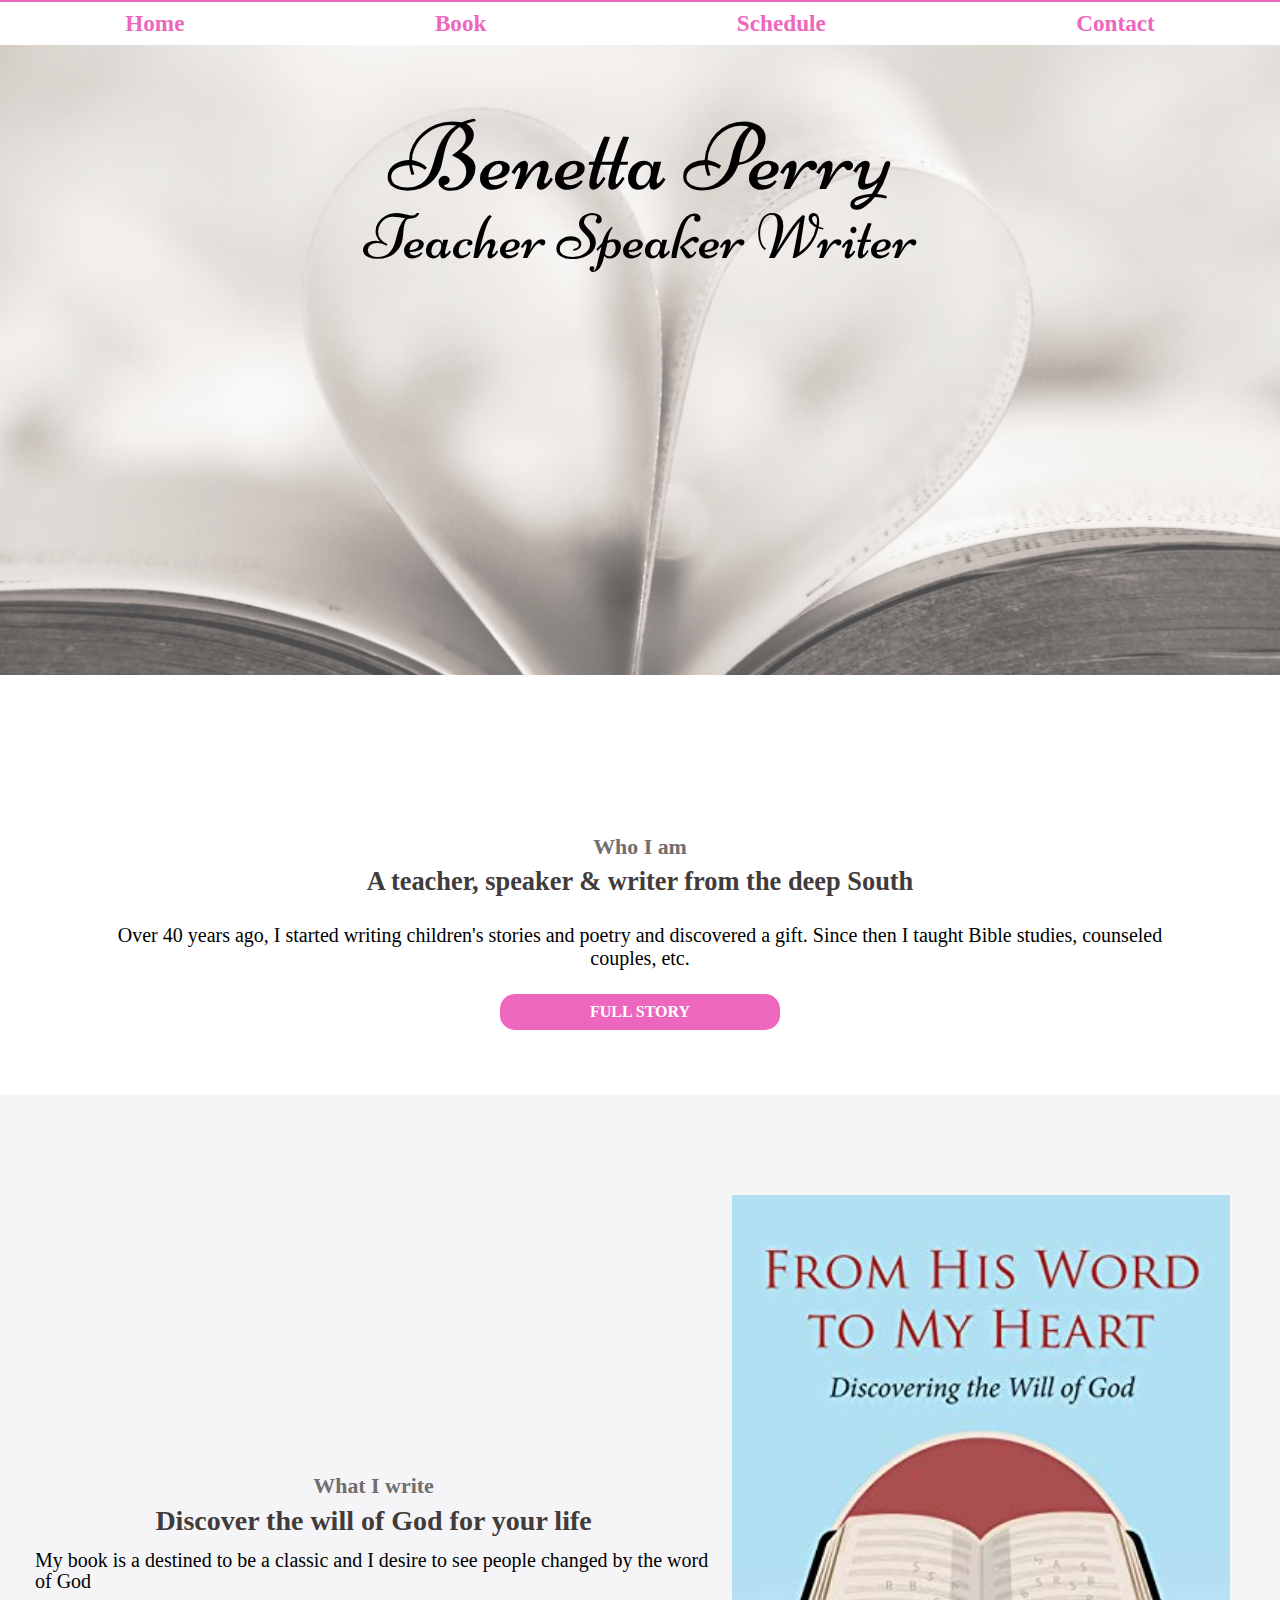
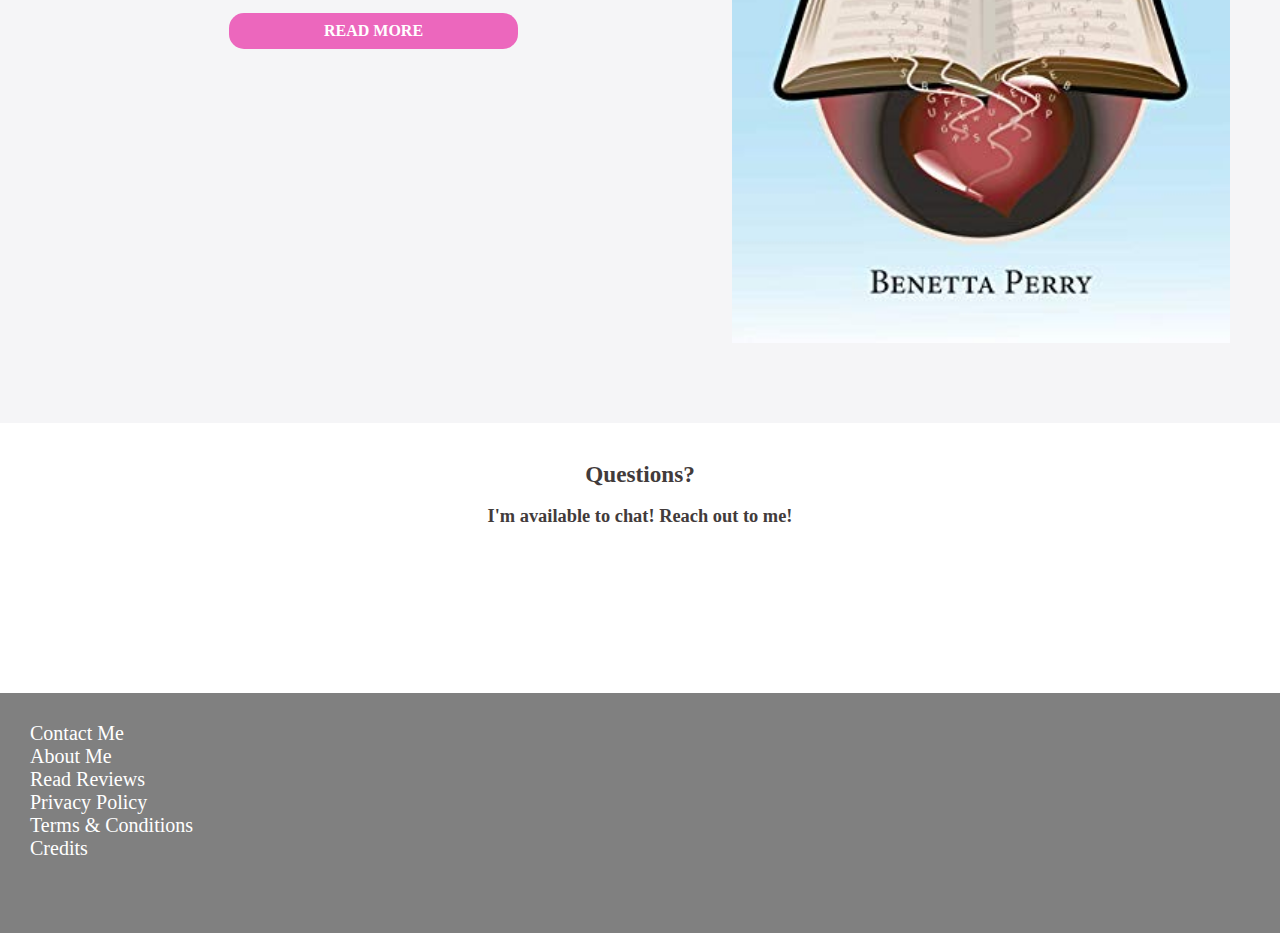
<file: index.html>
<!DOCTYPE html>
<html lang="en">
  <head>
    <meta charset ="utf-8">
    <meta name="viewport" content="width=device-width, initial-scale=1.0">
	<meta name="description" content="Benetta Perry: home page">
	<link href="https://fonts.googleapis.com/css?family=Montserrat|Niconne&display=swap" rel="stylesheet">
	
    <link rel="stylesheet" type="text/css" href="reset.css">
    <link rel="stylesheet" type="text/css" href="mainstyles.css">
	<link rel="stylesheet" type="text/css" href="indexStyles.css">
    <title>
      Benetta Perry || Home
    </title>
  </head>
  <body>
    <header class="cover-page">
      <nav class="nav-bar">
		<ul class="nonMobileSite-links">
		<li><a href="index.html"> Home </a></li>
		<li><a href="book.html"> Book </a></li>
		<li><a href="#"> Schedule </a></li>
		<li><a href="#"> Contact </a></li>
		</ul>
	</nav>
	<div class="mobile-container">
		<!-- Top Navigation Menu -->
		<div class="topnav">
		  <div id="myLinks">
			<a href="index.html">Home</a>
			<a href="book.html">Book</a>
			<a href="#">Schedule</a>
			<a href="#">Contact</a>
		  </div>
		  <span class="icon" onclick="myFunction()">
			<span></span>
			<span></span>
			<span></span>
		  </span>
		</div>
		<!-- End smartphone / tablet look -->
		</div>
	<div class="title-box">
		<!-- photo credit: Photo by Hush Naidoo on Unsplash-->
			<h1 class="title"> Benetta Perry </h1>
			<h2> Teacher Speaker Writer </h2>
	</div>
    </header>
    <main>
	<section class="about-section">
		<span class="small-intro-text"> Who I am</span>
		<header class="about-section-header">
			A teacher, speaker & writer from the deep South
		</header>
		<p class="about-section-text">
		Over 40 years ago, I started writing children's stories and poetry and discovered a gift.
		Since then I taught Bible studies, counseled couples, etc. 
		</p>
		<footer class="button-container">
			<a class="button learn-more-button" href="#">FULL STORY</a>
			</footer>
	</section>
	<section class="see-menu-section">
		<article class="see-menu-article">
			<span class="small-intro-text"> What I write</span>
			<header class="see-menu-header">
				Discover the will of God for your life
			</header>
			<p class="see-menu-text">
			My book is a destined to be a classic and I desire to see people changed by the word of God
			</p>
			<footer class="button-container">
				<a class="button see-menu-button" href="book.html">READ MORE</a>
			</footer>
	</article>
	<figure class="lower-image-container">
		<img class="lower-image" src="BPbookImage.jpg" alt="Book image">
	</figure>
		</section>
			<section class="section-cover">
				<article class="lower-article">
				<span class="article-header">Questions?</span>
				<span class="article-text">I'm available to chat! Reach out to me!</span>
			</article>
				<footer class="button-container">
					<a class="button lower-article-button" href="orderForm.html">CONTACT ME</a>
				</footer>
			</section>
    </main>
    <footer class="footer">
		<ul class="footer-links">
	 <li><a href="#"> Contact Me </a></li>
	 <li><a href="#">About Me</a></li>
	 <li><a href="#"> Read Reviews </a></li>
	 <li><a href="privacyPolicy.html">Privacy Policy </a></li>
	 <li><a href="#">Terms & Conditions </a></li>
	 <li> <a href="#">Credits</a></li>
	</ul>
	</footer>
	<script>
		function myFunction() {
		  const x = document.getElementById("myLinks");
		  const hero = document.querySelector(".title-box");
		  if (x.style.display === "flex") {
			x.style.display = "none";
			hero.classList.remove("cover-all");
		  } else {
			x.style.display = "flex";
			hero.classList.add("cover-all");
		  }
		}
		</script>
  </body>
</html>
</file>
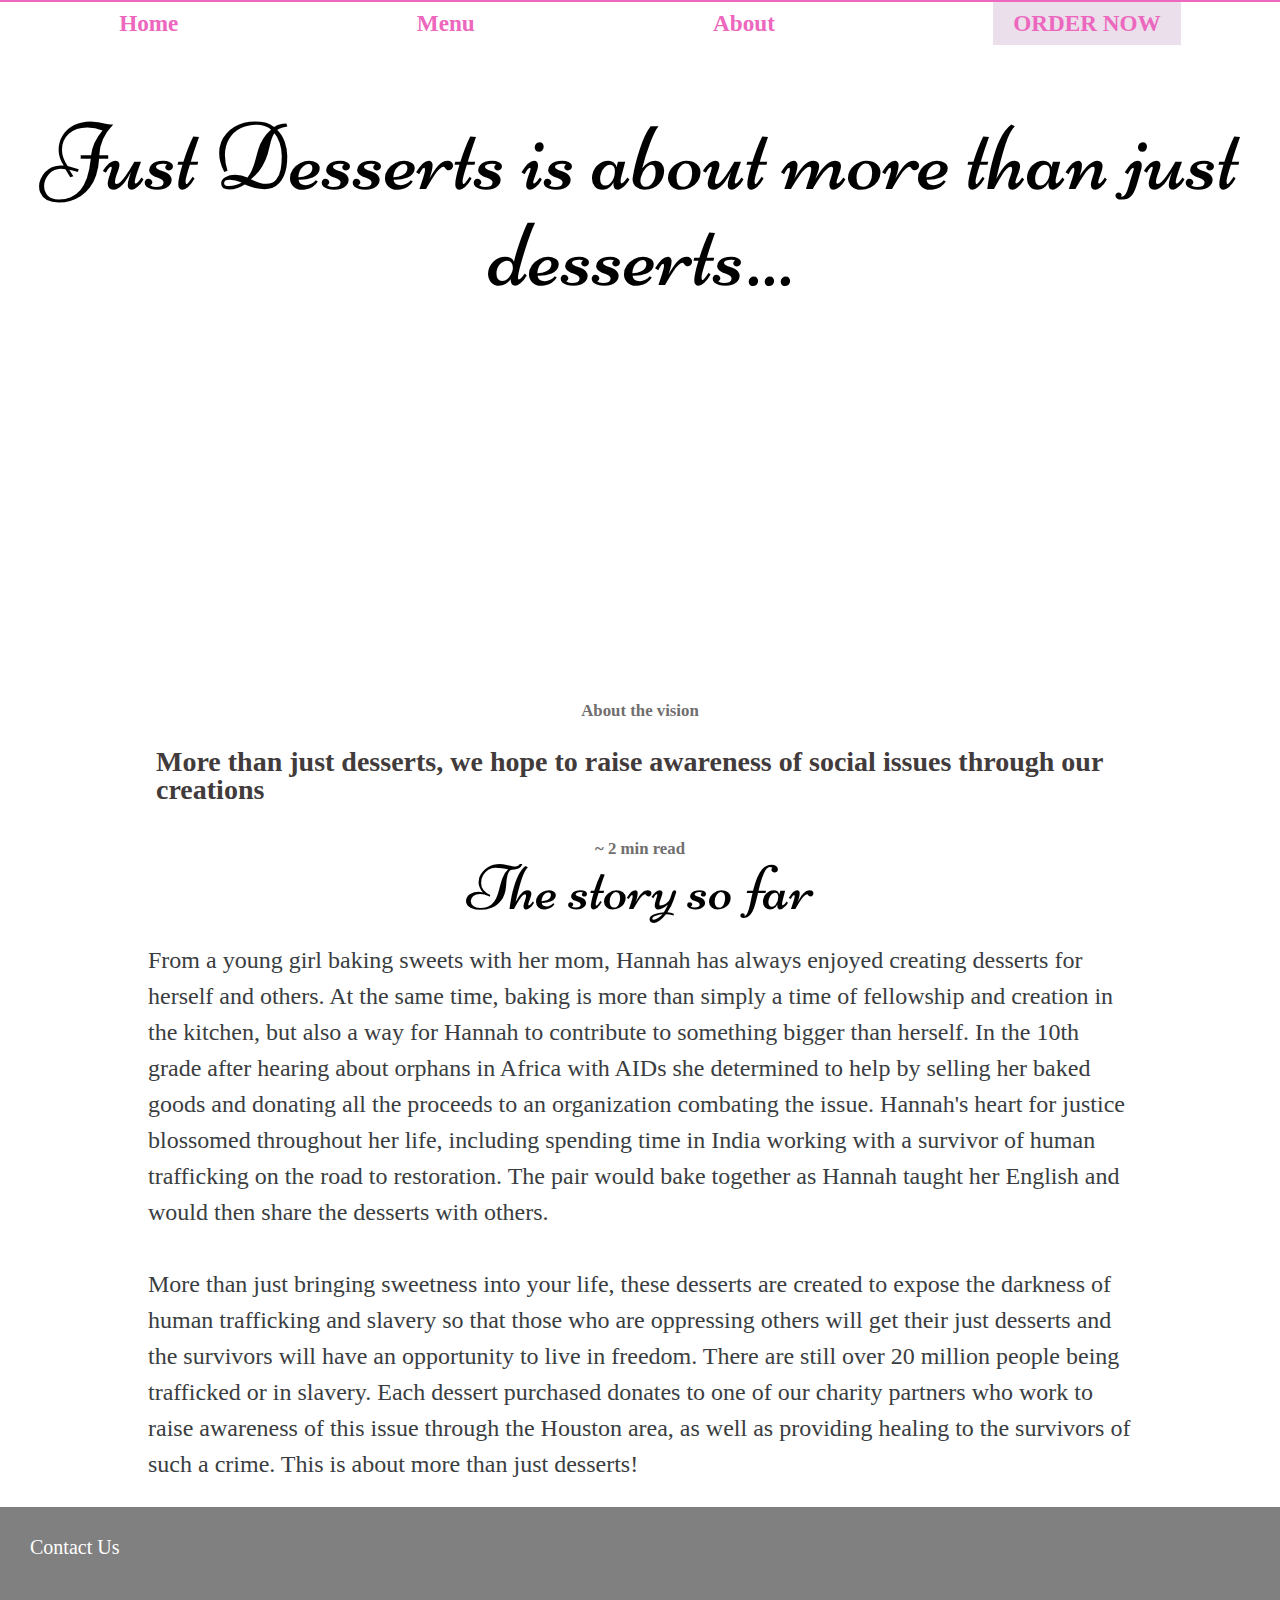
<file: aboutMe.html>
<!DOCTYPE html>
<html lang="en">
  <head>
    <meta charset ="utf-8">
    <meta name="viewport" content="width=device-width, initial-scale=1.0">
	<meta name="description" content="Made to order Desserts and sweets: story behind sweets">

  <link href="https://fonts.googleapis.com/css?family=Montserrat|Niconne&display=swap" rel="stylesheet">
    <link rel="stylesheet" type="text/css" href="reset.css">
    <link rel="stylesheet" type="text/css" href="mainstyles.css">
	<link rel="stylesheet" type="text/css" href="aboutMestyles.css">
    <title>
      Just Desserts || More Than Just Desserts
    </title>
  </head>
  <body>
    <header class="cover-page">
      <nav class="nav-bar">
      <ul class="nonMobileSite-links">
        <li><a href="index.html"> Home </a></li>
        <li><a href="menu.html"> Menu </a></li>
        <li><a href="aboutMe.html"> About </a></li>
        <li class="order-now-link"><a href="orderForm.html"> ORDER NOW </a></li>
      </ul>
      </nav>
      <div class="mobile-container">
        <!-- Top Navigation Menu -->
        <div class="topnav">
          <div id="myLinks">
          <a href="orderForm.html">Order Now</a>
          <a href="index.html">Home</a>
          <a href="menu.html">Menu</a>
          <a href="aboutMe.html">About</a>
          <a href="questions.html">Contact</a>
          </div>
          <span class="icon" onclick="myFunction()">
          <span></span>
          <span></span>
          <span></span>
          </span>
        </div>
        <!-- End smartphone / tablet look -->
        </div>
      <div class="title-box">
      <h1 class="title"> Just Desserts is about more than just desserts... </h1>
      </div>
      </header>

    <main class="container">
	<article class="article">
    <span class="small-intro-text">About the vision </span>
		<span class="see-menu-header"> More than just desserts, we hope to raise awareness of social issues through our creations </span>
		<span class="small-intro-text">~ 2 min read</span>
<h2 style="text-align: center" class="title"> The story so far </h2><br>
<section class="about-text">
<p>From a young girl baking sweets with her mom, Hannah has always enjoyed creating desserts for herself and others. 
  At the same time, baking is more than simply a time of fellowship and creation in the kitchen, 
  but also a way for Hannah to contribute to something bigger than herself. 
  In the 10th grade after hearing about orphans in Africa with AIDs she determined to help by 
  selling her baked goods and donating all the proceeds to an organization combating the issue. 
  Hannah's heart for justice blossomed throughout her life, including spending time in India working 
  with a survivor of human trafficking on the road to restoration. The pair would bake together 
  as Hannah taught her English and would then share the desserts with others. </p>
<br>
  <p>More than just bringing sweetness into your life, these desserts are created to expose the darkness of human
    trafficking and slavery so that those who are oppressing others will get their just desserts and the survivors will
    have an opportunity to live in freedom. There are still over 20 million people being trafficked or in slavery. 
    Each dessert purchased donates to one of our charity partners who work to raise awareness of this issue 
    through the Houston area, as well as providing healing to the survivors of such a crime. 
    This is about more than just desserts!
  </p>
</section>
</article>
    </main>
    <footer class="footer">
	 <a href="questions.html"> Contact Us </a>
	</footer>
	<script>
		function myFunction() {
		  const x = document.getElementById("myLinks");
		  const hero = document.querySelector(".title-box");
		  if (x.style.display === "flex") {
			x.style.display = "none";
			hero.classList.remove("cover-all");
		  } else {
			x.style.display = "flex";
			hero.classList.add("cover-all");
		  }
		}
		</script>
  </body>
</html>
</file>
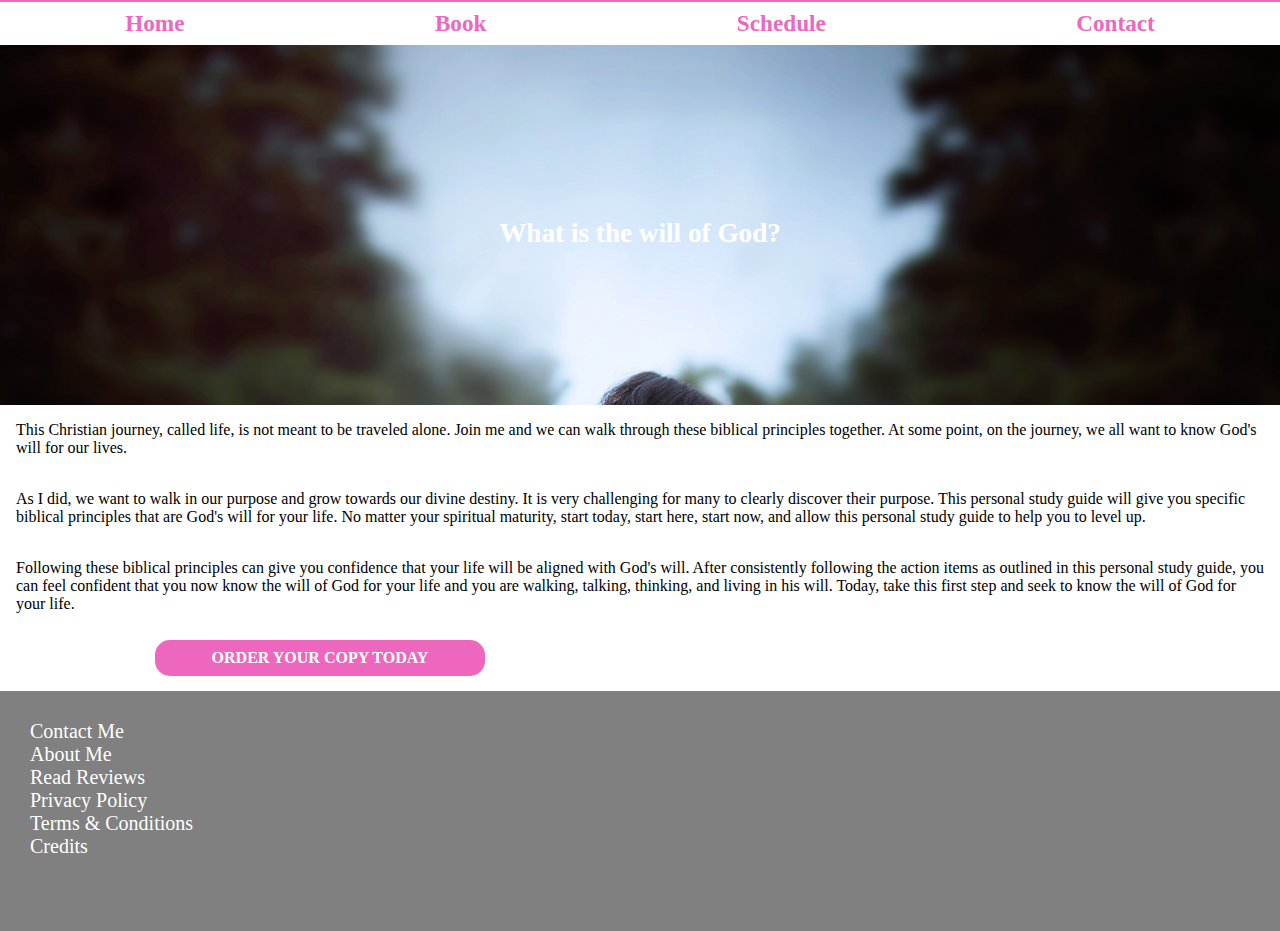
<file: book.html>
<!DOCTYPE html>
<html lang="en">
  <head>
    <meta charset ="utf-8">
    <meta name="viewport" content="width=device-width, initial-scale=1.0">
	<meta name="description" content="Author, Speaker, Teacher, Benetta Perry: home page">
	
    <link rel="stylesheet" type="text/css" href="reset.css">
    <link rel="stylesheet" type="text/css" href="mainstyles.css">
	<link rel="stylesheet" type="text/css" href="indexStyles.css">
	<link rel="stylesheet" type="text/css" href="bookstyles.css">
    <title>
      BP Author || Home
    </title>
  </head>
  <body>
    <header class="cover-page-two">
		<nav class="nav-bar">
		  <ul class="nonMobileSite-links">
		  <li><a href="index.html"> Home </a></li>
		  <li><a href="book.html"> Book </a></li>
		  <li><a href="#"> Schedule </a></li>
		  <li><a href="#"> Contact </a></li>
		  </ul>
	  </nav>
	  <div class="mobile-container">
		  <!-- Top Navigation Menu -->
		  <div class="topnav">
			<div id="myLinks">
			  <a href="index.html">Home</a>
			  <a href="book.html">Book</a>
			  <a href="#">Schedule</a>
			  <a href="#">Contact</a>
			</div>
			<span class="icon" onclick="myFunction()">
			  <span></span>
			  <span></span>
			  <span></span>
			</span>
		  </div>
		  <!-- End smartphone / tablet look -->
		  </div>
	<div class="title-box">
		<p class="sub-text">What is the will of God?
		</p>
	</div>
</header>
<main>
		<div class="intro-box">
		<p class="intro-text">
			This Christian journey, called life, is not meant to be traveled alone. 
			Join me and we can walk through these biblical principles together. 
			At some point, on the journey, we all want to know God's will for our lives. </p>
			<p class="intro-text">
			As I did, we want to walk in our purpose and grow towards our divine destiny. 
			It is very challenging for many to clearly discover their purpose. 
			This personal study guide will give you specific biblical principles that are God's will for your life. 
			No matter your spiritual maturity, start today, start here, start now, and allow this 
			personal study guide to help you to level up. </p>
			<p class="intro-text">
			Following these biblical principles 
			can give you confidence that your life will be aligned with God's will. 
			After consistently following the action items as outlined in this personal study guide, 
			you can feel confident that you now know the will of God for your life and you are walking, 
			talking, thinking, and living in his will. 
			Today, take this first step and seek to know the will of God for your life.
		</p>
	</div>
	<footer class="button-container">
		<a class="button learn-more-button" href="#">ORDER YOUR COPY TODAY</a>
	</footer>
</main>
    <footer class="footer">
		<ul class="footer-links">
			<ul class="footer-links">
				<li><a href="#"> Contact Me </a></li>
				<li><a href="#">About Me</a></li>
				<li><a href="#"> Read Reviews </a></li>
				<li><a href="privacyPolicy.html">Privacy Policy </a></li>
				<li><a href="#">Terms & Conditions </a></li>
				<li> <a href="#">Credits</a></li>
			   </ul>
	 <!-- inside Credits page: Photo by Austin Schmid on Unsplash-->
	 <!-- woman in red: Photo by Diana Simumpande on Unsplash-->
	</ul>
	</footer>
	<script>
		function myFunction() {
		  const x = document.getElementById("myLinks");
		  const hero = document.querySelector(".title-box");
		  if (x.style.display === "flex") {
			x.style.display = "none";
			hero.classList.remove("cover-all");
		  } else {
			x.style.display = "flex";
			hero.classList.add("cover-all");
		  }
		}
		</script>
  </body>
</html>
</file>
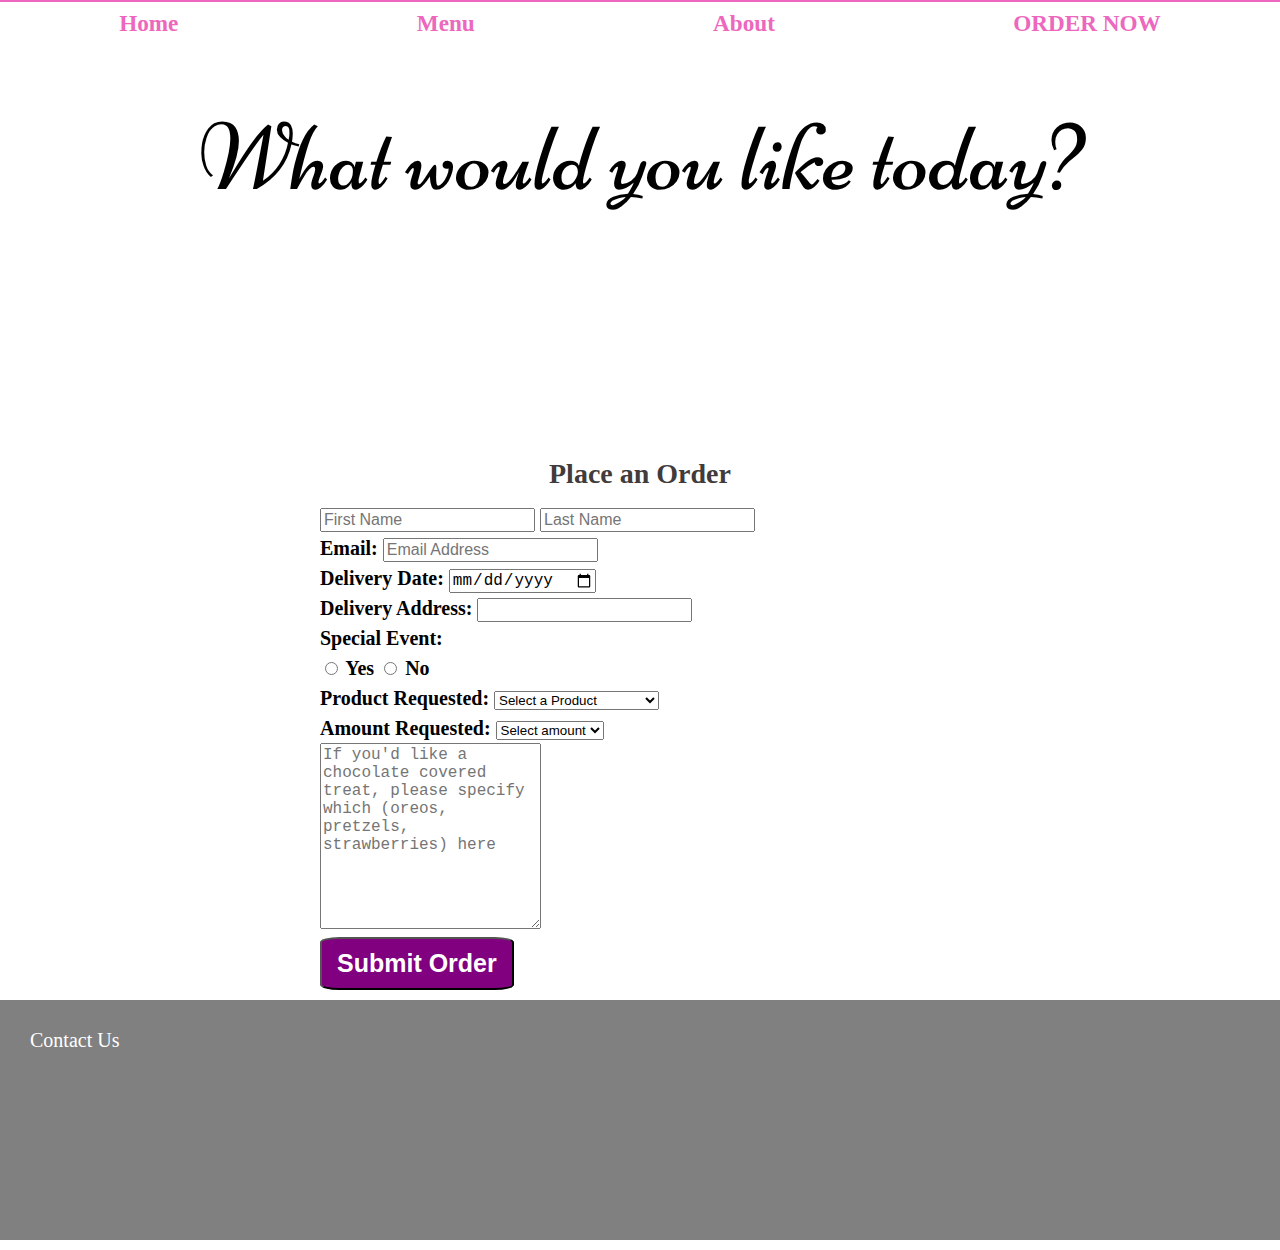
<file: orderForm.html>
<!DOCTYPE html>
<html lang="en">
  <head>
    <meta charset ="utf-8">
    <meta name="viewport" content="width=device-width, initial-scale=1.0">
	<meta name="description" content="Made to order Desserts and sweets: order form">

  <link href="https://fonts.googleapis.com/css?family=Montserrat|Niconne&display=swap" rel="stylesheet">
    <link rel="stylesheet" type="text/css" href="reset.css">
    <link rel="stylesheet" type="text/css" href="mainstyles.css">
<link rel="stylesheet" type="text/css" href="orderFormstyles.css">
    <title>
      Just Desserts || Order Form
    </title>
  </head>
  <body>
    <header class="cover-page">
      <nav class="nav-bar">
      <ul class="nonMobileSite-links">
        <li><a href="index.html"> Home </a></li>
        <li><a href="menu.html"> Menu </a></li>
        <li><a href="aboutMe.html"> About </a></li>
        <li class="order-now-link"><a href="orderForm.html"> ORDER NOW </a></li>
      </ul>
      </nav>
      <div class="mobile-container">
        <!-- Top Navigation Menu -->
        <div class="topnav">
          <div id="myLinks">
          <a href="orderForm.html">Order Now</a>
          <a href="index.html">Home</a>
          <a href="menu.html">Menu</a>
          <a href="aboutMe.html">About</a>
          <a href="questions.html">Contact</a>
          </div>
          <span class="icon" onclick="myFunction()">
          <span></span>
          <span></span>
          <span></span>
          </span>
        </div>
        <!-- End smartphone / tablet look -->
        </div>
      <div class="title-box">
      <h1> What would you like today? </h1>
      </div>
      </header>

<main class="container">
<h3 class="see-menu-header"> Place an Order </h3>
<section class="form-container">
<form class="form" method="post" action="https://formspree.io/mgewrdqp">

<p>
<label for="firstName">
<input type="text" placeholder="First Name" id="firstName" name="First Name" required>
</label>

<label for="lastName">
<input type="text" placeholder="Last Name" id="lastName" name="Last Name" required>
</label>
</p>

<p>
<label for="email">
Email: <input type="email" placeholder="Email Address" id="email" name="Email" required>
</label>
</p>

<p>
<label for="deliveryDate">
Delivery Date: <input type="date" id="deliveryDate" name="Delivery Date" required>
</label>
</p>

<p>
<label for="deliveryAddress">
Delivery Address: <input type="text" id="deliveryAddress" name="Delivery Address" required>
</label>
</p>

<p>
Special Event:
<br>
<label for="specialEvent-yes">
<input type="radio" id="specialEvent-yes" name="Special Event" value="specialEvent-Yes"> Yes
</label>

<label for="specialEvent-no">
<input type="radio" id="specialEvent-no" name="Special Event" value="specialEvent-No"> No
</label>
</p>

<p>
Product Requested:
<select name="product">
<option value= "" disabled selected> Select a Product </option>
<option value="oreotruffles"> Oreo Truffles</option>
<option value="cakeballs"> Cake Balls</option>
<option value="cheesecakeBrownies"> Cheesecake Brownies </option>
<option value="chocolateChipCookies"> Chocolate Chip Cookies</option>
<option value="peanutButterCookies"> Peanut Butter Cookies</option>
<option value="snickerdoodleCookies"> Snickerdoodle Cookies</option>
<option value="theGoodness"> The Goodness</option>
<option value="chocolateCovered"> Chocolate covered...</option>
<option value="other"> Other</option>
</select>
</p>

<p>
Amount Requested:
<select name="amount">
<option value= "" disabled selected> Select amount </option>
<option value="dozen-1"> 1 dozen </option>
<option value="dozen-2"> 2 dozen </option>
<option value="dozen-3"> 3 dozen </option>
<option value="dozen-4"> 4 dozen </option>
<option value="dozen-5"> 5 dozen </option>
<option value="dozen-6"> 6 dozen </option>
<option value="pan"> 1 pan </option>
</select>
</p>

<p>
<textarea placeholder="If you'd like a chocolate covered treat, please specify which (oreos, pretzels, strawberries) here"
 cols="20" rows="10" name="Extra notes"></textarea>
</p>

<button type="submit" class="submitButton">Submit Order</button>

</form>

    </main>

    <footer class="footer">
	 <a href="questions.html"> Contact Us </a>
	</footer>
	<script>
		function myFunction() {
		  const x = document.getElementById("myLinks");
		  const hero = document.querySelector(".title-box");
		  if (x.style.display === "flex") {
			x.style.display = "none";
			hero.classList.remove("cover-all");
		  } else {
			x.style.display = "flex";
			hero.classList.add("cover-all");
		  }
		}
		</script>
  </body>
</html>
</file>
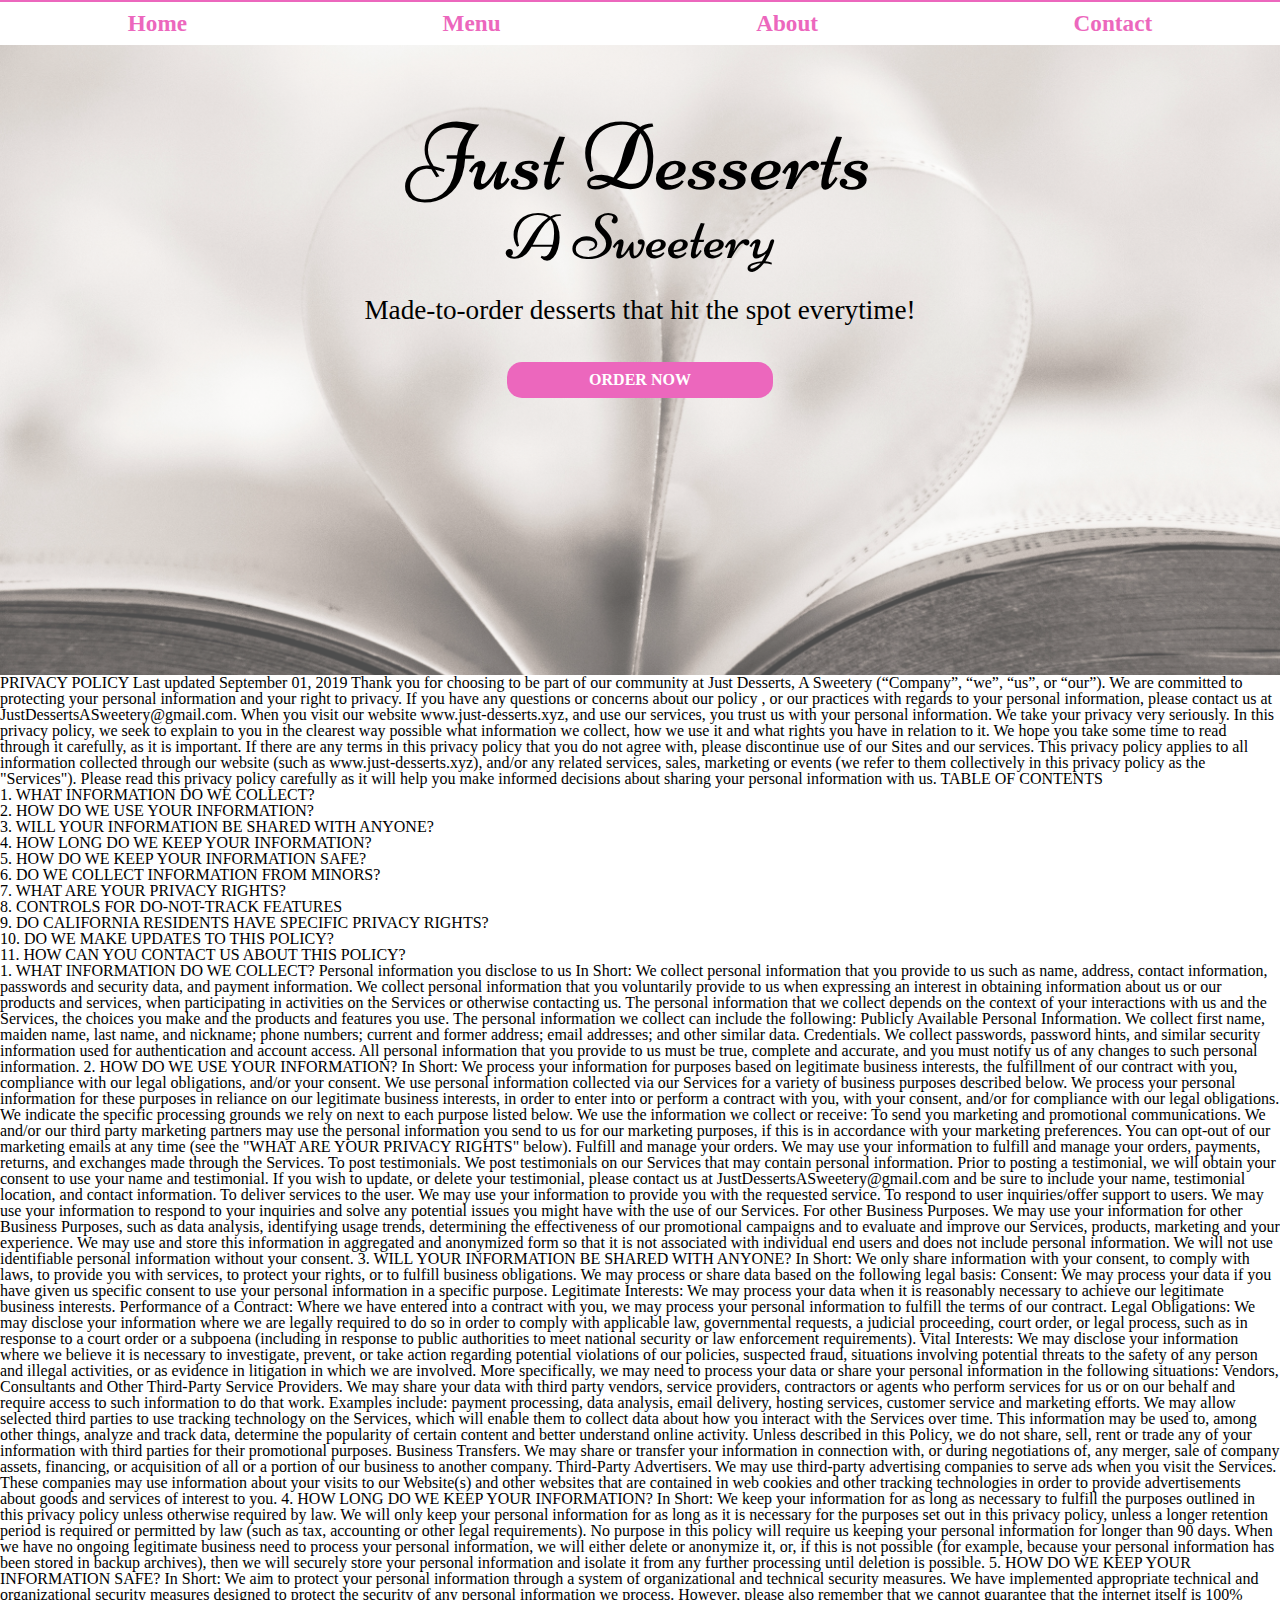
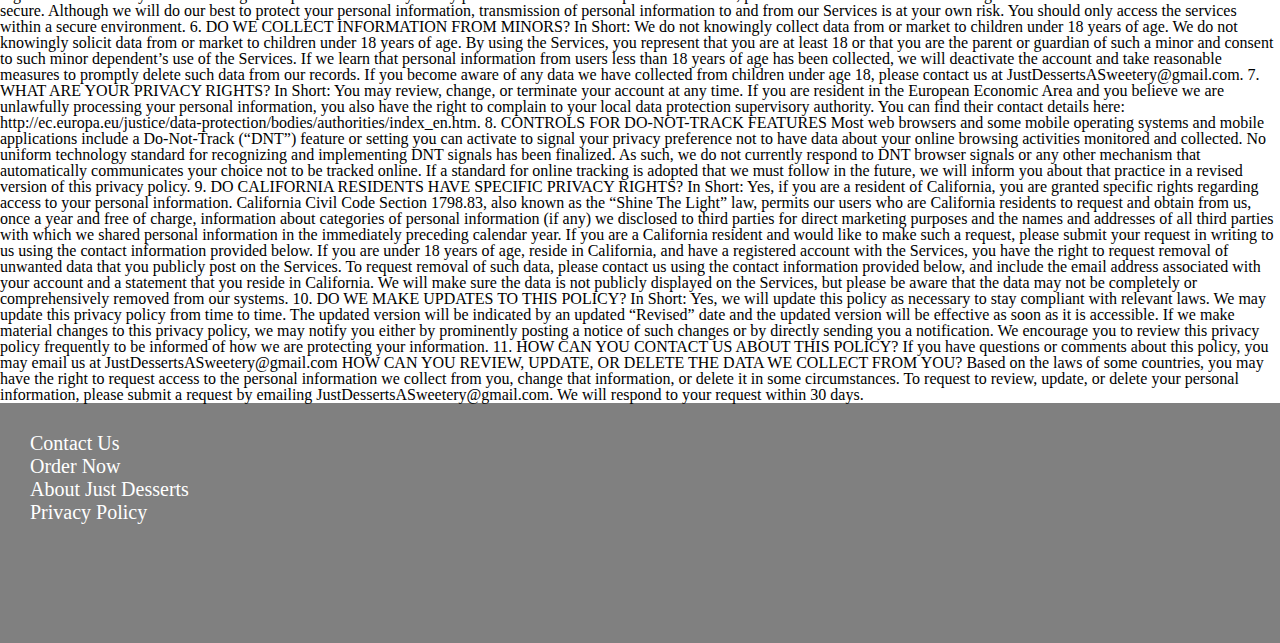
<file: privacyPolicy.html>
<!DOCTYPE html>
<html lang="en">
  <head>
    <meta charset ="utf-8">
    <meta name="viewport" content="width=device-width, initial-scale=1.0">
	<meta name="description" content="Made to order Desserts and sweets: home page">
	<link href="https://fonts.googleapis.com/css?family=Montserrat|Niconne&display=swap" rel="stylesheet">
	
    <link rel="stylesheet" type="text/css" href="reset.css">
    <link rel="stylesheet" type="text/css" href="mainstyles.css">
	<link rel="stylesheet" type="text/css" href="indexStyles.css">
    <title>
      Just Desserts || Home
    </title>
  </head>
  <body>
    <header class="cover-page">
      <nav class="nav-bar">
		<ul class="nonMobileSite-links">
		<li><a href="index.html"> Home </a></li>
		<li><a href="menu.html"> Menu </a></li>
		<li><a href="aboutMe.html"> About </a></li>
		<li><a href="questions.html"> Contact </a></li>
		</ul>
	</nav>
	<div class="mobile-container">
		<!-- Top Navigation Menu -->
		<div class="topnav">
		  <div id="myLinks">
			<a href="orderForm.html">Order Now</a>
			<a href="index.html">Home</a>
			<a href="menu.html">Menu</a>
			<a href="aboutMe.html">About</a>
			<a href="questions.html">Contact</a>
		  </div>
		  <span class="icon" onclick="myFunction()">
			<span></span>
			<span></span>
			<span></span>
		  </span>
		</div>
		<!-- End smartphone / tablet look -->
		</div>
	<div class="title-box">
	<h1 class="title"> Just Desserts </h1>
	<h2> A Sweetery </h2>
	<p class="sub-text">Made-to-order desserts that hit the spot everytime!</p>
	<footer class="button-container">
	<a class="button order-button" href="orderForm.html">ORDER NOW</a>
	</footer>
	</div>
    </header>
    <main>
        PRIVACY POLICY

Last updated September 01, 2019

Thank you for choosing to be part of our community at Just Desserts, A Sweetery (“Company”, “we”, “us”, or “our”). 
We are committed to protecting your personal information and your right to privacy. 
If you have any questions or concerns about our policy , or our practices with regards to your personal information, 
please contact us at JustDessertsASweetery@gmail.com.

When you visit our website www.just-desserts.xyz, and use our services, you trust us with your personal information. 
We take your privacy very seriously. In this privacy policy, we seek to explain to you in the clearest way possible what 
information we collect, how we use it and what rights you have in relation to it. We hope you take some time to read through it carefully, as it is important. If there are any terms in this privacy policy that you do not agree with, please discontinue use of our Sites and our services. 

This privacy policy applies to all information collected through our website (such as www.just-desserts.xyz), and/or any related services, sales, marketing or events (we refer to them collectively in this privacy policy as the "Services").  

Please read this privacy policy carefully as it will help you make informed decisions about sharing your personal information with us.   



TABLE OF CONTENTS  
<ol>
<li>
1. WHAT INFORMATION DO WE COLLECT?
</li>
<li>
2. HOW DO WE USE YOUR INFORMATION?
</li>
<li>
3. WILL YOUR INFORMATION BE SHARED WITH ANYONE?
</li>      
<li>
4. HOW LONG DO WE KEEP YOUR INFORMATION?
</li> 
<li>
5. HOW DO WE KEEP YOUR INFORMATION SAFE?
</li>   
<li>
6. DO WE COLLECT INFORMATION FROM MINORS?
</li>  
<li>
7. WHAT ARE YOUR PRIVACY RIGHTS?
</li>
<li>
8. CONTROLS FOR DO-NOT-TRACK FEATURES
</li> 
<li>
9. DO CALIFORNIA RESIDENTS HAVE SPECIFIC PRIVACY RIGHTS?
</li> 
<li>
10. DO WE MAKE UPDATES TO THIS POLICY?
</li>
<li>
11. HOW CAN YOU CONTACT US ABOUT THIS POLICY?
</li>
</ol>


1. WHAT INFORMATION DO WE COLLECT?  


Personal information you disclose to us 
In Short: We collect personal information that you provide to us such as name, address, contact information, passwords and security data, and payment information.

We collect personal information that you voluntarily provide to us when expressing an interest in obtaining information about us or our products and services, when participating in activities on the Services or otherwise contacting us.

The personal information that we collect depends on the context of your interactions with us and the Services, the choices you make and the products and features you use. The personal information we collect can include the following:

Publicly Available Personal Information. We collect first name, maiden name, last name, and nickname; phone numbers; current and former address; email addresses; and other similar data.

Credentials. We collect passwords, password hints, and similar security information used for authentication and account access.

All personal information that you provide to us must be true, complete and accurate, and you must notify us of any changes to such personal information.



2. HOW DO WE USE YOUR INFORMATION?  

In Short:  We process your information for purposes based on legitimate business interests, the fulfillment of our contract with you, compliance with our legal obligations, and/or your consent.  

We use personal information collected via our Services for a variety of business purposes described below. We process your personal information for these purposes in reliance on our legitimate business interests, in order to enter into or perform a contract with you, with your consent, and/or for compliance with our legal obligations. We indicate the specific processing grounds we rely on next to each purpose listed below.  

We use the information we collect or receive:


To send you marketing and promotional communications. We and/or our third party marketing partners may use the personal information you send to us for our marketing purposes, if this is in accordance with your marketing preferences. You can opt-out of our marketing emails at any time (see the "WHAT ARE YOUR PRIVACY RIGHTS" below).

Fulfill and manage your orders. We may use your information to fulfill and manage your orders, payments, returns, and exchanges made through the Services.         

To post testimonials. We post testimonials on our Services that may contain personal information. Prior to posting a testimonial, we will obtain your consent to use your name and testimonial. If you wish to update, or delete your testimonial, please contact us at JustDessertsASweetery@gmail.com and be sure to include your name, testimonial location, and contact information.
                         
To deliver services to the user. We may use your information to provide you with the requested service.

To respond to user inquiries/offer support to users.  We may use your information to respond to your inquiries and solve any potential issues you might have with the use of our Services.                         

For other Business Purposes. We may use your information for other Business Purposes, such as data analysis, identifying usage trends, determining the effectiveness of our promotional campaigns and to evaluate and improve our Services, products, marketing and your experience. We may use and store this information in aggregated and anonymized form so that it is not associated with individual end users and does not include personal information. We will not use identifiable personal information without your consent.


3. WILL YOUR INFORMATION BE SHARED WITH ANYONE?  

In Short:  We only share information with your consent, to comply with laws, to provide you with services, to protect your rights, or to fulfill business obligations.   

We may process or share data based on the following legal basis:
Consent: We may process your data if you have given us specific consent to use your personal information in a specific purpose. 

Legitimate Interests: We may process your data when it is reasonably necessary to achieve our legitimate business interests. 

Performance of a Contract: Where we have entered into a contract with you, we may process your personal information to fulfill the terms of our contract. 

Legal Obligations: We may disclose your information where we are legally required to do so in order to comply with applicable law, governmental requests, a judicial proceeding, court order, or legal process, such as in response to a court order or a subpoena (including in response to public authorities to meet national security or law enforcement requirements). 

Vital Interests: We may disclose your information where we believe it is necessary to investigate, prevent, or take action regarding potential violations of our policies, suspected fraud, situations involving potential threats to the safety of any person and illegal activities, or as evidence in litigation in which we are involved.
More specifically, we may need to process your data or share your personal information in the following situations:

Vendors, Consultants and Other Third-Party Service Providers. We may share your data with third party vendors, service providers, contractors or agents who perform services for us or on our behalf and require access to such information to do that work. Examples include: payment processing, data analysis, email delivery, hosting services, customer service and marketing efforts. We may allow selected third parties to use tracking technology on the Services, which will enable them to collect data about how you interact with the Services over time. This information may be used to, among other things, analyze and track data, determine the popularity of certain content and better understand online activity. Unless described in this Policy, we do not share, sell, rent or trade any of your information with third parties for their promotional purposes.     

Business Transfers. We may share or transfer your information in connection with, or during negotiations of, any merger, sale of company assets, financing, or acquisition of all or a portion of our business to another company.

Third-Party Advertisers. We may use third-party advertising companies to serve ads when you visit the Services. These companies may use information about your visits to our Website(s) and other websites that are contained in web cookies and other tracking technologies in order to provide advertisements about goods and services of interest to you.


4. HOW LONG DO WE KEEP YOUR INFORMATION?  

In Short:  We keep your information for as long as necessary to fulfill the purposes outlined in this privacy policy unless otherwise required by law.   

We will only keep your personal information for as long as it is necessary for the purposes set out in this privacy policy, unless a longer retention period is required or permitted by law (such as tax, accounting or other legal requirements). No purpose in this policy will require us keeping your personal information for longer than 90 days.

When we have no ongoing legitimate business need to process your personal information, we will either delete or anonymize it, or, if this is not possible (for example, because your personal information has been stored in backup archives), then we will securely store your personal information and isolate it from any further processing until deletion is possible. 


5. HOW DO WE KEEP YOUR INFORMATION SAFE?   

In Short:  We aim to protect your personal information through a system of organizational and technical security measures.  

We have implemented appropriate technical and organizational security measures designed to protect the security of any personal information we process. However, please also remember that we cannot guarantee that the internet itself is 100% secure. Although we will do our best to protect your personal information, transmission of personal information to and from our Services is at your own risk. You should only access the services within a secure environment. 



6. DO WE COLLECT INFORMATION FROM MINORS?  

In Short:  We do not knowingly collect data from or market to children under 18 years of age.  

We do not knowingly solicit data from or market to children under 18 years of age. By using the Services, you represent that you are at least 18 or that you are the parent or guardian of such a minor and consent to such minor dependent’s use of the Services. If we learn that personal information from users less than 18 years of age has been collected, we will deactivate the account and take reasonable measures to promptly delete such data from our records. If you become aware of any data we have collected from children under age 18, please contact us at JustDessertsASweetery@gmail.com.



7. WHAT ARE YOUR PRIVACY RIGHTS?  

In Short:  You may review, change, or terminate your account at any time.

If you are resident in the European Economic Area and you believe we are unlawfully processing your personal information, you also have the right to complain to your local data protection supervisory authority. You can find their contact details here: http://ec.europa.eu/justice/data-protection/bodies/authorities/index_en.htm.



8. CONTROLS FOR DO-NOT-TRACK FEATURES  

Most web browsers and some mobile operating systems and mobile applications include a Do-Not-Track (“DNT”) feature or setting you can activate to signal your privacy preference not to have data about your online browsing activities monitored and collected. No uniform technology standard for recognizing and implementing DNT signals has been finalized. As such, we do not currently respond to DNT browser signals or any other mechanism that automatically communicates your choice not to be tracked online. If a standard for online tracking is adopted that we must follow in the future, we will inform you about that practice in a revised version of this privacy policy.  



9. DO CALIFORNIA RESIDENTS HAVE SPECIFIC PRIVACY RIGHTS?  

In Short:  Yes, if you are a resident of California, you are granted specific rights regarding access to your personal information.   

California Civil Code Section 1798.83, also known as the “Shine The Light” law, permits our users who are California residents to request and obtain from us, once a year and free of charge, information about categories of personal information (if any) we disclosed to third parties for direct marketing purposes and the names and addresses of all third parties with which we shared personal information in the immediately preceding calendar year. If you are a California resident and would like to make such a request, please submit your request in writing to us using the contact information provided below. 

If you are under 18 years of age, reside in California, and have a registered account with the Services, you have the right to request removal of unwanted data that you publicly post on the Services. To request removal of such data, please contact us using the contact information provided below, and include the email address associated with your account and a statement that you reside in California. We will make sure the data is not publicly displayed on the Services, but please be aware that the data may not be completely or comprehensively removed from our systems.



10. DO WE MAKE UPDATES TO THIS POLICY?  

In Short:  Yes, we will update this policy as necessary to stay compliant with relevant laws.  

We may update this privacy policy from time to time. The updated version will be indicated by an updated “Revised” date and the updated version will be effective as soon as it is accessible. If we make material changes to this privacy policy, we may notify you either by prominently posting a notice of such changes or by directly sending you a notification. We encourage you to review this privacy policy frequently to be informed of how we are protecting your information.



11. HOW CAN YOU CONTACT US ABOUT THIS POLICY?  

If you have questions or comments about this policy, you may email us at JustDessertsASweetery@gmail.com

HOW CAN YOU REVIEW, UPDATE, OR DELETE THE DATA WE COLLECT FROM YOU?
Based on the laws of some countries, you may have the right to request access to the personal information we collect from you, change that information, or delete it in some circumstances. To request to review, update, or delete your personal information, please submit a request by emailing JustDessertsASweetery@gmail.com. We will respond to your request within 30 days.

    </main>
    <footer class="footer">
		<ul class="footer-links">
	 <li><a href="questions.html"> Contact Us </a></li>
	 <li><a href="#">Order Now </a></li>
	 <li><a href="#">About Just Desserts</a></li>
	 <li><a href="#">Privacy Policy </a></li>
	</ul>
	</footer>
	<script>
		function myFunction() {
		  const x = document.getElementById("myLinks");
		  const hero = document.querySelector(".title-box");
		  if (x.style.display === "flex") {
			x.style.display = "none";
			hero.classList.remove("cover-all");
		  } else {
			x.style.display = "flex";
			hero.classList.add("cover-all");
		  }
		}
		</script>
  </body>
</html>
</file>
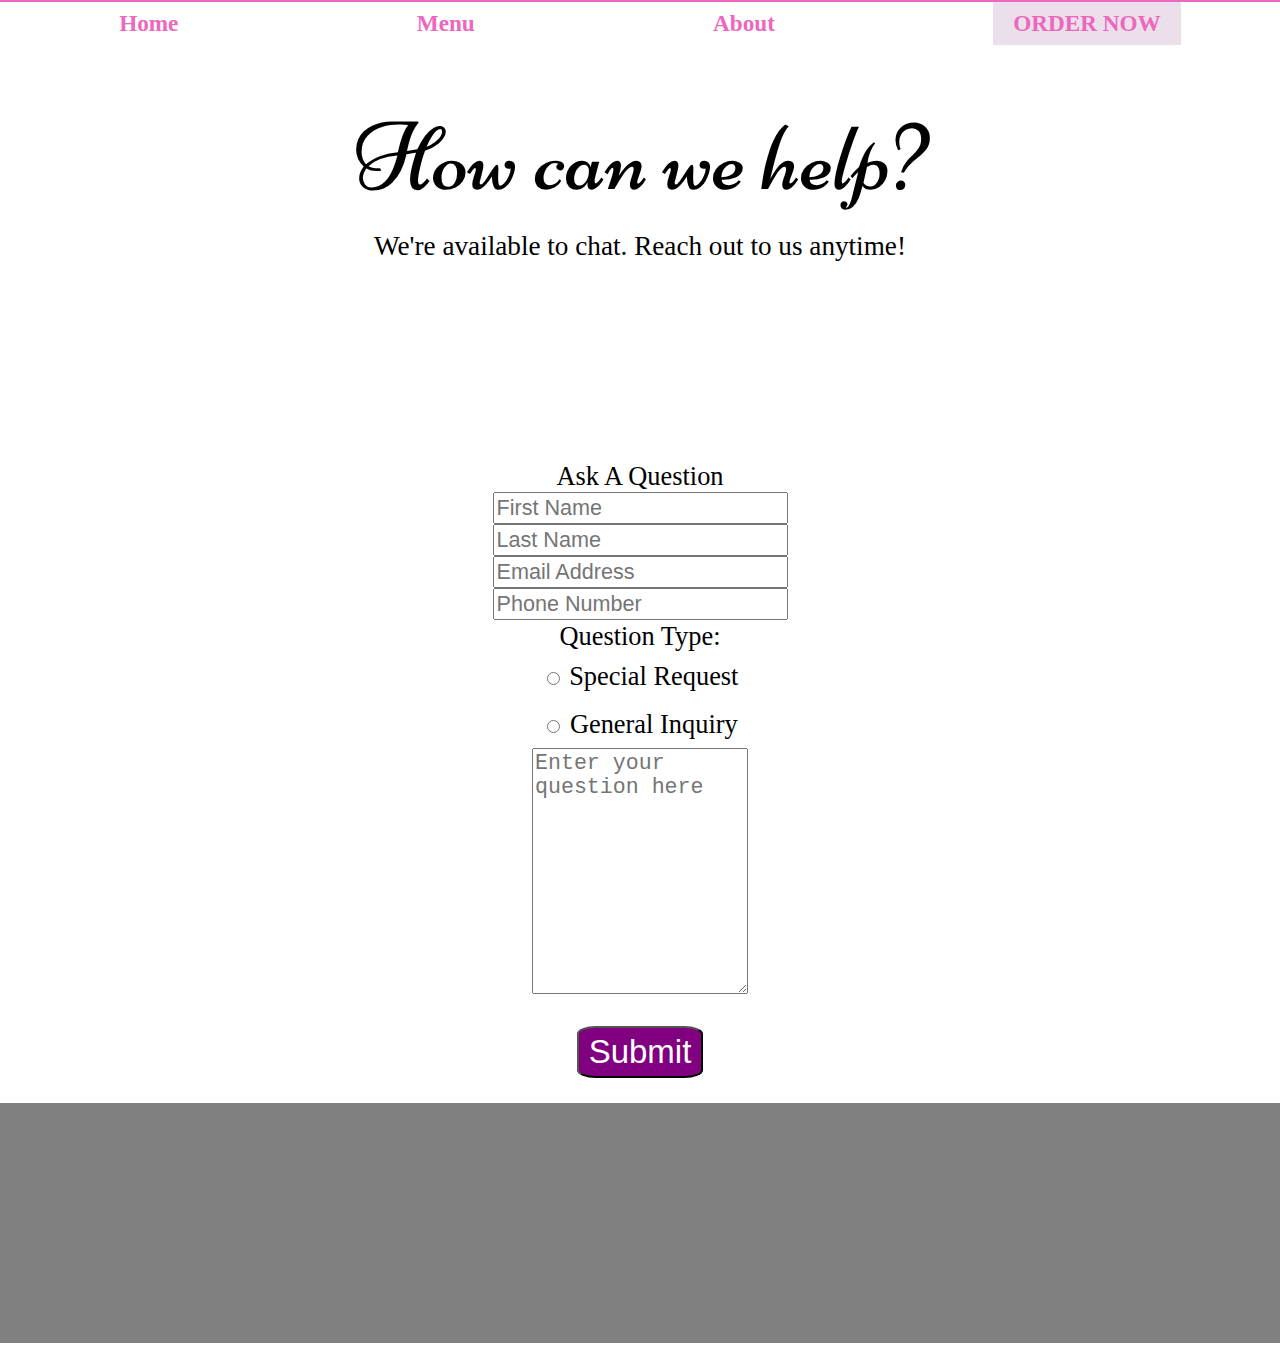
<file: questions.html>
<!DOCTYPE html>
<html lang="en">
  <head>
    <meta charset ="utf-8">
    <meta name="viewport" content="width=device-width, initial-scale=1.0">
<meta name="description" content="Made to order Desserts and sweets: contact form">

<link href="https://fonts.googleapis.com/css?family=Montserrat|Niconne&display=swap" rel="stylesheet">
    <link rel="stylesheet" type="text/css" href="reset.css">
    <link rel="stylesheet" type="text/css" href="mainstyles.css">
	<link rel="stylesheet" type="text/css" href="formstyles.css">
    <title>
      Just Desserts || Ask A Question
    </title>
  </head>
  <body>
    <header class="cover-page">
      <nav class="nav-bar">
      <ul class="nonMobileSite-links">
        <li><a href="index.html"> Home </a></li>
        <li><a href="menu.html"> Menu </a></li>
        <li><a href="aboutMe.html"> About </a></li>
        <li class="order-now-link"><a href="orderForm.html"> ORDER NOW </a></li>
      </ul>
      </nav>
      <div class="mobile-container">
        <!-- Top Navigation Menu -->
        <div class="topnav">
          <div id="myLinks">
          <a href="orderForm.html">Order Now</a>
          <a href="index.html">Home</a>
          <a href="menu.html">Menu</a>
          <a href="aboutMe.html">About</a>
          <a href="questions.html">Contact</a>
          </div>
          <span class="icon" onclick="myFunction()">
          <span></span>
          <span></span>
          <span></span>
          </span>
        </div>
        <!-- End smartphone / tablet look -->
        </div>
      <div class="title-box">
      <h1> How can we help? </h1>
      <p class="sub-text">We're available to chat. Reach out to us anytime!</p>
      </div>
      </header>

    <main class="form-container">

<form class="form" method="post" action="https://formspree.io/mgewrdqp">
		Ask A Question

<input type="text" placeholder="First Name" name="firstName" required>
<input type="text" placeholder="Last Name" name="lastName" required>
<input type="email" placeholder= "Email Address" name="email" required>
<input type="tel" placeholder= "Phone Number" name="phoneNumber" required>
Question Type:
<label for="Special Request">
<input type="radio" name="questionType" id="Special Request" value="Special Request"> Special Request
</label>
<label for="General Inquiry">
<input type="radio" name="questionType" value="General Inquiry"> General Inquiry
</label>
<textarea rows="10" cols="15" placeholder="Enter your question here" name="question"></textarea><br>
<button type="submit" class="submitButton"> Submit </button>
	</form>
    </main>

    <footer class="footer">
	</footer>
	<script>
		function myFunction() {
		  const x = document.getElementById("myLinks");
		  const hero = document.querySelector(".title-box");
		  if (x.style.display === "flex") {
			x.style.display = "none";
			hero.classList.remove("cover-all");
		  } else {
			x.style.display = "flex";
			hero.classList.add("cover-all");
		  }
		}
		</script>
  </body>
</html>
</file>
<file: mainstyles.css>
/*main styles*/
/* site-wide font & sizing */

h1, h2 {
font-family: 'Niconne', cursive;
text-align: center;
color: black;
}
	/*font-family: 'Montserrat', sans-serif;*/

h1 {
font-size: 3rem;
margin-top: 0;
}

h2 {
font-size: 1.5rem;
}

h1 a {
text-decoration: none;
color: black;
}
.title-box {
	display: flex;
	padding-top: 0px;
	flex-direction: column;
	align-items: center;
	margin-top: 1em;
}
.sub-text {
	color: black;
	text-align: center;
	margin: 1em 1em 0px 1em;
	font-size: 1.05rem;
}
/* nav-bar styles */
.nav-bar {
display: flex;
justify-content: space-between;
padding: 10px;
width: 100%;
margin: 0px;
padding: 0px;
position: fixed;
background-color: white;
z-index: 99;
}

/* cover image */
.cover-page {
height: 45vh;
background: linear-gradient(rgba(255,255,255,0.3),
                         rgba(255,255,255,0.3)), 
                         url("heartpages.jpg");
background-size: 100%;
background-repeat: no-repeat;
margin: 0;
}
.cover-page-two {
	height: 45vh;
	background: linear-gradient(rgba(255,255,255,0),
							 rgba(255,255,255,0)), 
							 url("womanPraying.jpg");
	background-size: 100%;
	background-repeat: no-repeat;
	margin: 0;
	}
/* footer styles */
.footer {
background-color: gray; 
padding: 30px;
color: white;
height: 20vh;
margin: 0;
}
.footer a {
text-decoration: none;
color: white;
font-size: 1.25rem;
}

.nonMobileSite-links {
display: none;
}
.nonMobileSite-links a {
text-decoration: none;
color: rgb(236, 103, 189);
}
.nonMobileSite-links a:hover {
    text-decoration: underline;
}
.nonMobileSite-links:hover {
cursor: pointer;
}
.nonMobileSite-links > li {
    padding: 10px 20px;
}
.small-intro-text {
	color: #706e6e;
	font-size: 1.05rem;
	padding: 0.5em 0.5em 0px 0.5em;
	font-weight: bold;
}
.see-menu-header {
	color: #423b3b;
	font-weight: bold;
	padding: 10px 5px 5px 5px;
	font-size: 1.45rem;
}
.see-menu-text {
	font-size: 1.05rem;
	padding: 10px 10px 10px 10px;
	line-height: 1.35rem;
}
.mobile-container {
	display: flex;
	justify-content: flex-end;
	margin: 0px 5px 0px 0px;
	padding: 5px 0px;
	border-top: 4px solid rgb(236, 103, 189);
  }
  .topnav {
	display: flex;
  }
  .topnav #myLinks {
	display: none;
	flex-direction: column;
	background-color: gray;
	padding: 10px;
	margin: 5px;
  }
  .topnav a {
	color: white;
	padding: 1px;
	text-decoration: none;
	font-size: 1.25em;
	margin: 3px 0px;
  }
  .topnav a.icon {
	background: black;
  }
  .topnav a:hover {
	background-color: #ddd;
	color: black;
  }
  .icon {
	  display: flex;
	  flex-direction: column;
	  margin: 0;
  }
  .icon span {
	border: 2px solid black;
	width: 30px;
	margin: 5px 2px 3px 0px;
  }
  .cover-all {
	  border: 2px solid black;
	  opacity: 0;
  }
  @media only screen and (min-width: 600px) {
	.nonMobileSite-links {
		border-top: 2px solid rgb(236, 103, 189);
		width: 100%;
		display: flex;
		justify-content: space-around;
		margin: 0px;
		padding: 0px;
		font-size: 1.35rem;
		font-weight: bold;
		}
	.icon span {
		display: none;
		}
	h1 {
		font-size: 4rem;
		margin-top: 80px;
		}		
	h2 {
		font-size: 3rem;
	}
	.sub-text {
		margin: 1em 1em 1em 1em;
		font-size: 1.45rem;
	}
	.see-menu-header {
		color: #423b3b;
		font-weight: bold;
		padding: 10px 5px 5px 5px;
		font-size: 1.55rem;
	}
	.see-menu-text {
		font-size: 1.25rem;
		padding: 10px 10px 10px 10px;
		line-height: 1.35rem;
	}
  }
  @media only screen and (min-width: 1024px) {
	h1 {
		font-size: 6rem;
		margin-top: 80px;
		}		
	h2 {
		font-size: 4rem;
	}
	.sub-text {
		margin: 1em 1em 1em 1em;
		font-size: 1.7rem;
	}
	.nonMobileSite-links {
		border-top: 2px solid rgb(236, 103, 189);
		width: 100%;
		display: flex;
		justify-content: space-around;
		margin: 0px;
		padding: 0px;
		font-size: 1.45rem;
		font-weight: bold;
		}
		.cover-page {
			height: 65vh;
		}
  }
  @media only screen and (min-width: 1280px) {
	h1 {
		font-size: 6rem;
		margin-top: 80px;
		}		
	h2 {
		font-size: 4rem;
	}
	.sub-text {
		margin: 1em 1em 1em 1em;
		font-size: 1.7rem;
	}
	.see-menu-text {
		text-align: start;
	}
	.see-menu-header {
		font-size: 1.75rem;
	}
	.cover-page {
		height: 75vh;
	}
  }
</file>
<file: indexStyles.css>
.button-container {
	display: flex;
	justify-content: center;
	padding: 10px 0px 15px 0px;	
	width: 100%;
}
.order-button {
	width: 40%;
	padding: 10px 5px;
	border-radius: 15px;
	background-color: rgb(236, 103, 189);
	color: white;
	font-weight: bold;
	font-size: .85rem;
	text-align: center;
	text-decoration: none;
}
.button:hover {
	cursor: pointer;
	opacity: 0.80;
	box-shadow: 1px 1px 1px 2.5px;
}
.about-section {
	display: flex;
	flex-direction: column;
	align-items: center;
	padding: 50px 25px 50px 25px;
}
.about-section-header {
	font-weight: bold;
	color: #423b3b;
	padding: 10px 5px 15px 5px;
	font-size: 1.45rem;
	line-height: 1.65rem;
	text-align: center;
}
.about-section-text {
	text-align: center;
	font-size: 1.05rem;
	line-height: 1.35rem;
	padding: 15px 5px 15px 5px;
}
.learn-more-button {
	width: 50%;
	padding: 10px 5px;
	border-radius: 15px;
	background-color: rgb(236, 103, 189);
	color: white;
	font-weight: bold;
	font-size: .85rem;
	text-align: center;
	text-decoration: none;
}
.see-menu-section {
	display: flex;
	flex-direction: column;
	align-items: center;
	padding: 80px 25px 80px 25px;
	background-color: rgba(245, 245, 247, 1.0);
	text-align: center;
}
.see-menu-article {
	margin-bottom: 10px;
	display: flex;
	flex-direction: column;
	align-items: center;
}
.image-container {
	display: flex;
	justify-content: center;
	align-items: flex-start;
	width: 200px;
	border: 2px solid black;
}
.lower-image-container {
	display: flex;
	align-items: flex-start;
	width: 80%;
}
.lower-image {
	width: 100%;
}
.image {
	width: 100%;
}
.text-title-box {
	align-self: center;
}
.see-menu-button {
	width: 50%;
	padding: 10px 5px;
	border-radius: 15px;
	background-color: rgb(236, 103, 189);
	color: white;
	font-weight: bold;
	font-size: 0.85rem;
	text-align: center;
	text-decoration: none;
}

.lower-article {
	display: flex;
	flex-direction: column;
	padding: 0px 25px 10px 25px;
	font-size: 1rem;
	font-weight: bold;
	text-align: center;
}
.article-header {
	text-align: center;
	padding: 40px 5px 5px 5px;
	color: #423b3b;
	font-weight: bolder;
	font-size: 1.45rem;
}
.article-text {
	color: #423b3b;
	padding: 15px 10px 0px 10px;
	font-size: 1.15rem;
	line-height: 1.35rem;
}
.lower-article-button {
	width: 40%;
	padding: 10px;
	border-radius: 15px;
	background-color: rgb(236, 103, 189));
	color: white;
	font-weight: bold;
	font-size: 0.85rem;
	text-align: center;
	text-decoration: none;
}
@media only screen and (min-width: 600px) {
	.button-container {
		padding: 10px 0px 15px 0px;	
		width: 50%;
	}
	.small-intro-text {
		font-size: 1.37rem;
	}
	.about-section {
		padding: 150px 55px 50px 55px;
	}
	.see-menu-section {
		display: flex;
		flex-direction: row;
		padding: 100px 50px 80px 25px;
	}
	.see-menu-article {
		width: 70%;
		margin-right: 10px;
	}
	.lower-image-container {
		display: flex;
		width: 50%;
	}
	.see-menu-button {
		width: 80%;
		font-size: 1rem;
	}
	.order-button {
		font-size: 1rem;
	}
	.lower-article-button {
		font-size: 1rem;
	}
	.learn-more-button {
		font-size: 1rem;
	}
	.about-section-header {
		font-weight: bold;
		color: #423b3b;
		padding: 10px 5px 15px 5px;
		font-size: 1.65rem;
		text-align: center;
	}
	.about-section-text {
		font-size: 1.25rem;
		line-height: 1.40rem;
		padding: 15px 5px 15px 5px;
	}
	.section-cover {
		height: 30vh;
	}
	.footer-links li {
		margin-bottom: 3px;
	}
}
@media only screen and (min-width: 1024px) {
	.button-container {
		padding: 10px 0px 15px 0px;	
		width: 50%;
	}
	.small-intro-text {
		font-size: 1.37rem;
	}
	.about-section {
		padding: 150px 100px 50px 100px;
	}
	.see-menu-section {
		display: flex;
		flex-direction: row;
		padding: 100px 50px 80px 25px;
	}
	.see-menu-article {
		width: 70%;
		margin-right: 10px;
	}
	.lower-image-container {
		display: flex;
		width: 50%;
	}
	.see-menu-button {
		width: 80%;
		font-size: 1rem;
	}
	.order-button {
		font-size: 1rem;
	}
	.lower-article-button {
		font-size: 1rem;
	}
	.learn-more-button {
		font-size: 1rem;
	}
	.about-section-header {
		font-weight: bold;
		color: #423b3b;
		padding: 10px 5px 15px 5px;
		font-size: 1.65rem;
		text-align: center;
	}
	.about-section-text {
		font-size: 1.25rem;
		line-height: 1.40rem;
		padding: 15px 5px 15px 5px;
	}
	.section-cover {
		height: 30vh;
	}
  }
 @media only screen and (min-width: 1281px) {
	.button-container {
		padding: 10px 0px 15px 0px;	
		width: 30%;
	}
	.small-intro-text {
		font-size: 1.45rem;
	}
	.about-section {
		padding: 150px 170px 50px 170px;
	}
	.see-menu-section {
		display: flex;
		flex-direction: row;
		padding: 100px 50px 80px 25px;
	}
	.see-menu-article {
		width: 70%;
		margin-right: 10px;
		align-items: flex-start;
	}
	.lower-image-container {
		display: flex;
		width: 50%;
	}
	.see-menu-button {
		width: 80%;
		font-size: 1.08rem;
	}
	.order-button {
		font-size: 1.08rem;
	}
	.lower-article-button {
		font-size: 1.08rem;
	}
	.learn-more-button {
		font-size: 1.08rem;
	}
	.about-section-header {
		font-weight: bold;
		color: #423b3b;
		padding: 10px 5px 15px 5px;
		font-size: 1.65rem;
		text-align: center;
	}
	.about-section-text {
		font-size: 1.25rem;
		line-height: 1.40rem;
		padding: 15px 5px 15px 5px;
	}
	.section-cover {
		height: 30vh;
	}
	.article-text {
		font-size: 1.45rem;
	}
  }
</file>
<file: aboutMestyles.css>
﻿.cover-page {
    height: 50vh;
    background: linear-gradient(rgba(255,255,255,0.8),
                             rgba(255,255,255,0.8)), 
                             url("https://res.cloudinary.com/hannahj/image/upload/v1576806077/endtracking_m3ozuo.jpg");
    background-size: 100% 50vh;
    background-repeat: no-repeat;
    background-attachment: fixed;
    }
.article {
display: flex;
flex-direction: column;
align-items: center;
width: 80%;
margin-top: 20px;
margin-bottom: 20px;
color: #3A3D3F;
}
.title {
    padding: 0.35em;
}
.container {
    display: flex;
    justify-content: center;
}
.about-text {
    padding: 5px 20px;
    font-size: 1.5em;
    line-height: 1.5em;
}
.order-now-link {
    background-color: rgba(216, 192, 216, 0.5);
}
.order-now-link:hover {
    background-color: rgba(216, 192, 216, 1.0);
}
.see-menu-header {
    padding: 1em;
}
@media only screen and (min-width: 768px) {
    .title {
        padding: 1em;
    }
}
@media only screen and (min-width: 1024px) {
    .title {
        padding: 0.85em;
    }
    .cover-page {
        height: 65vh;
    }
}
@media only screen and (min-width: 1270px) {
    .title {
       padding: 0em;
    }
    .cover-page {
        height: 75vh;
    }
}
</file>
<file: bookstyles.css>
.sub-text {
    
    margin-top: 7em;
    color: white;
    font-weight: bold;
}
.intro-box {

}
.intro-text {

    padding: 1em;
    line-height: 1.15rem;
}
.icon span {
    border: 2px solid white;
}
.footer {
  
}
</file>
<file: orderFormstyles.css>
.cover-page {
    height: 50vh;
    background: linear-gradient(rgba(255,255,255,0.7),
                             rgba(255,255,255,0.7)), 
                             url("https://res.cloudinary.com/hannahj/image/upload/v1576807290/IMG_3974_dzlzth.jpg");
    background-size: 100% auto;
    background-repeat: no-repeat;
    background-attachment: fixed;
    }

.submitButton {
border-radius: 10%;
box-shadow: -0.5px 2px 6px;
}

.submitButton {
color: white;
background-color: purple;
padding: 10px 15px;
font-size: 1.25em;
font-weight: bold;
}
.submitButton:hover {
    cursor: pointer;
	opacity: 0.80;
	box-shadow: 1px 1px 1px 2.5px;
}

.form {
width: 50%;
/*columns: 2;*/
padding: 10px 15px;
font-weight: bold;
font-size: 1.25em;
line-height: 1.5em;
}

.form-container {
    display: flex;
    justify-content: center;
width: 100%;
}

.container {
    display: flex;
flex-direction: column;
align-items: center;
}
input, textarea {
    font-size: 1rem;
}
</file>
<file: formstyles.css>
.cover-page {
    height: 50vh;
    background: linear-gradient(rgba(255,255,255,0.7),
                             rgba(255,255,255,0.7)), 
                             url("https://res.cloudinary.com/hannahj/image/upload/v1576306869/IMG_3632_lhcbrp.jpg");
    background-size: 100% auto;
    background-repeat: no-repeat;
    background-attachment: fixed;
    }

.form {
display: flex;
flex-direction: column;
align-items: center;
margin-top: 10px;
margin-bottom: 25px;
font-size: 1.65rem;
line-height: 2rem;
}
input, textarea {
    font-size: 1.35rem;
}
label {
    margin:0.3em;
}

.submitButton {
border-radius: 15%;
box-shadow: -0.5px 2px 6px;
}

.orderForm {
display: flex;
}

.submitButton {
color: white;
background-color: purple;
padding: 5px 10px;
font-size: 1.25em;
}
.submitButton:hover {
    cursor: pointer;
	opacity: 0.80;
	box-shadow: 1px 1px 1px 2.5px;
}
.order-now-link {
    background-color: rgba(216, 192, 216, 0.5);
}
.order-now-link:hover {
    background-color: rgba(216, 192, 216, 1.0);
}
</file>
